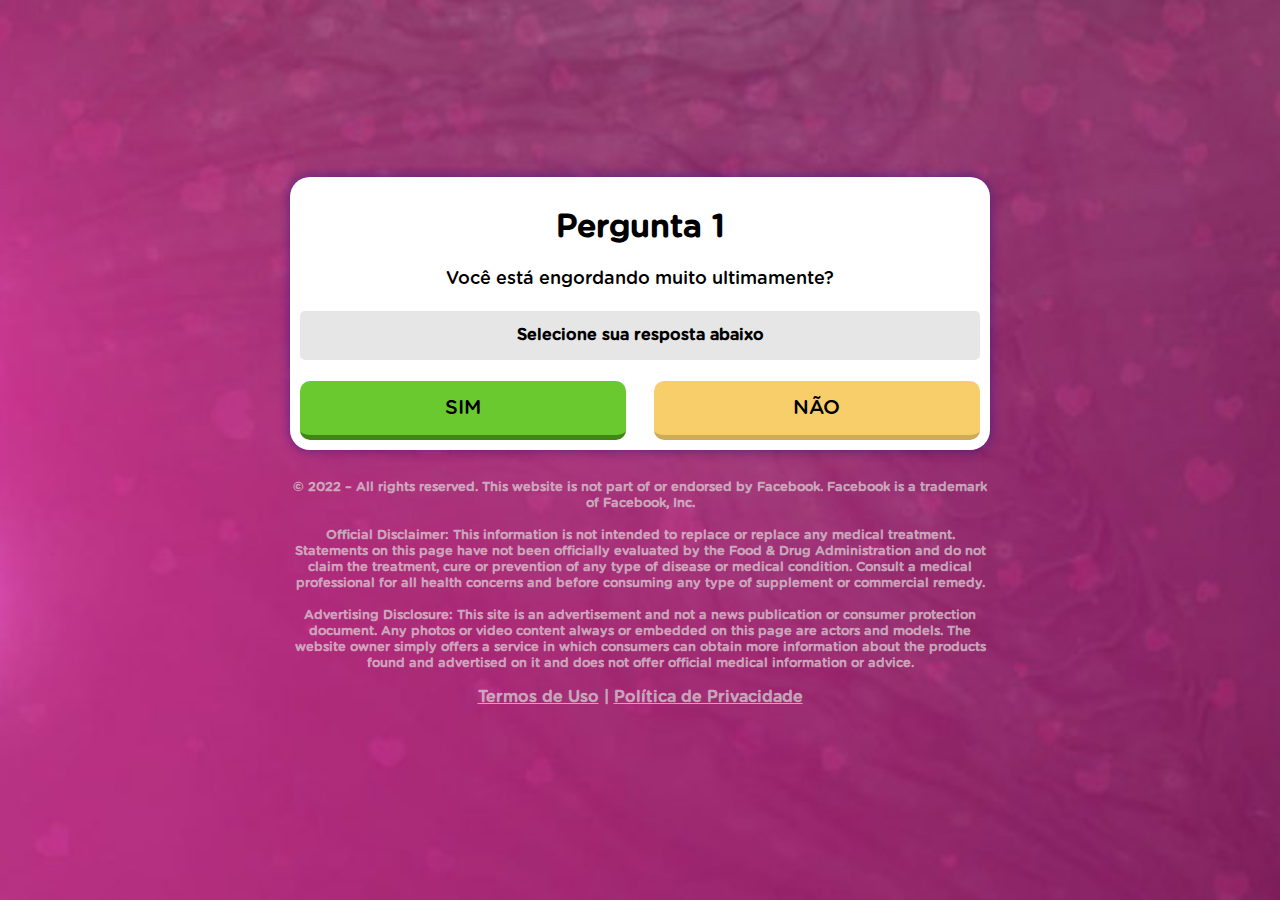
<file: perguntas-4/index.html>
<!DOCTYPE html>
<html lang="pt-br">
<head>
  <meta charset="utf-8">
  <meta name="viewport" content="width=device-width, initial-scale=1, shrink-to-fit=no">
  <meta http-equiv="X-UA-Compatible" content="ie=edge">
  <title>Tudo Certo!</title>

  <meta name="description" content="">
  <meta name="keywords" content="Feminy X">
  <meta name="robots" content="noindex, nofollow">
  <meta itemprop="name" content="Feminy X">
  <meta itemprop="description" content="">
  <meta name="og:title" content="">
  <meta name="og:description" content="">
  <meta name="og:site_name" content="">
  <meta name="og:type" content="website">

  <link rel="stylesheet" href="https://use.fontawesome.com/releases/v5.0.10/css/all.css" integrity="sha384-+d0P83n9kaQMCwj8F4RJB66tzIwOKmrdb46+porD/OvrJ+37WqIM7UoBtwHO6Nlg" crossorigin="anonymous">
  <style>
  @font-face {
    font-family: Gotham Rounded;
    src: url("font.otf") format("opentype");
  }
  *, *::before, *::after {
    box-sizing: border-box;
    font-family: Gotham Rounded;
  }
  body {
    padding: 0;
    margin: 0;
    display: flex;
    flex-direction: column;
    justify-content: center;
    align-items: center;
    width: 100vw;
    height: 100vh;
    background: url("bg-2.jpg");
    background-size: cover;
    background-repeat: no-repeat;
  }
  .container {
    width: 700px;
    max-width: 90%;
  }
  .black {
    background-color: #fff;
    padding: 10px;
    text-align: center;
    border-radius: 20px;
    box-shadow: 0 0 10px 2px rgba(56, 22, 129, 0.5);
  }
  .answer {
    display: flex;
    justify-content: space-between;
    gap: 10px;
  }
  @media (max-width: 991px) {
    body {
        margin: 0px 0;
        height: auto;
    }
    .answer {
        display: flex;
        justify-content: space-between;
        flex-flow: column;
      gap: 10px;
      width: 100%
    }
    .btn {
      border-radius: 10px;
      padding: 15px 0px;
      font-size: 25px;
      background-color: #f7ce6a;
      outline: none;
      text-decoration: none;
      color: black;
      width: 100%;
    }
  }
  .btn {
    border-radius: 10px;
    padding: 15px 0px;
    font-size: 20px;
    background-color: #f7ce6a;
    outline: none;
    text-decoration: none;
    color: black;
    min-width: 48%;
    border: none;
    border-bottom: 5px solid #CDAB58;
  }
  .yes {
    border-radius: 10px;
    padding: 15px 0;
    font-size: 20px;
    background-color: #6AC92F;
    outline: none;
    text-decoration: none;
    color: black;
    border: none;
    border-bottom: 5px solid #408615;
  }
  .black h1 {
    color: #000;
  }
  .black h4 {
    color: #000;
    background: #E6E6E6;
    border-radius: 5px;
    padding:15px 0;
  }
  .black p {
    font-size: 18px;
    color: #000;
  }
  .hide {
    display: none;
  }
  .animation {
      position: relative;
      border: none;
      border-bottom: 5px solid #408615;
  }
  .animation::before {
      content: '\f053';
      font-family: 'Font Awesome 5 Free';
      font-weight: bold;
      position: absolute;
      right: 20px;
      top: 18px;
      animation: shake 1.6s infinite
  }
  .animation::after {
      content: '\f054';
      font-family: 'Font Awesome 5 Free';
      font-weight: bold;
      position: absolute;
      left: 20px;
      top: 18px;
      animation: shake 1.6s infinite
  }
  @-webkit-keyframes shake {
    from,
    to {
      -webkit-transform: translate3d(0, 0, 0);
      transform: translate3d(0, 0, 0);
    }
    10%,
    30%,
    50%,
    70%,
    90% {
      -webkit-transform: translate3d(-10px, 0, 0);
      transform: translate3d(-10px, 0, 0);
    }
    20%,
    40%,
    60%,
    80% {
      -webkit-transform: translate3d(10px, 0, 0);
      transform: translate3d(10px, 0, 0);
    }
  }
  @keyframes shake {
    from,
    to {
      -webkit-transform: translate3d(0, 0, 0);
      transform: translate3d(0, 0, 0);
    }
    10%,
    30%,
    50%,
    70%,
    90% {
      -webkit-transform: translate3d(-10px, 0, 0);
      transform: translate3d(-10px, 0, 0);
    }
    20%,
    40%,
    60%,
    80% {
      -webkit-transform: translate3d(10px, 0, 0);
      transform: translate3d(10px, 0, 0);
    }
  }
  </style>

<script>
  !function(f,b,e,v,n,t,s)
  {if(f.fbq)return;n=f.fbq=function(){n.callMethod?
  n.callMethod.apply(n,arguments):n.queue.push(arguments)};
  if(!f._fbq)f._fbq=n;n.push=n;n.loaded=!0;n.version='2.0';
  n.queue=[];t=b.createElement(e);t.async=!0;
  t.src=v;s=b.getElementsByTagName(e)[0];
  s.parentNode.insertBefore(t,s)}(window, document,'script',
  'https://connect.facebook.net/en_US/fbevents.js');
  fbq('init', '975412919801540');
  fbq('track', 'AddToCart');
</script>
<noscript><img height="1" width="1" style="display:none"
  src="https://www.facebook.com/tr?id=975412919801540&ev=AddToCart&noscript=1"
/></noscript>

  </head>
  <div class="container" id="quest">
    <div class="black">
      <div id="step1">
        <div class="question">
          <h1>Pergunta 1</h1>
          <p>Você está engordando muito ultimamente?</p>
          <h4>Selecione sua resposta abaixo</h4>
        </div>
        <div class="answer">
          <button class="btn yes" onclick="step2()">SIM</button>
          <button class="btn" onclick="step2()">NÃO</button>
        </div>
      </div>
      <div id="step2" class="hide">
        <div class="question">
          <h1>Pergunta 2</h1>
          <p>Alguma vez você já tentou uma dieta que não deu certo?</p>
          <h4>Selecione sua resposta abaixo</h4>
        </div>
        <div class="answer">
          <button class="btn yes" onclick="step3()">SIM</button>
          <button class="btn" onclick="step3()">NÃO</button>
        </div>
      </div>
      <div id="step3" class="hide">
        <div class="question">
          <h1>Pergunta 3</h1>
          <p>Você realmente quer descobrir esse segredo nunca revelado antes?</p>
          <h4>Selecione sua resposta abaixo</h4>
        </div>
        <div class="answer">
          <button class="btn yes" onclick="step4()">SIM</button>
          <button class="btn" onclick="step4()">NÃO</button>
        </div>
      </div>
      <div id="step4" class="hide">
        <div class="question">
          <h1>Pergunta 4</h1>
          <p>O vídeo a seguir tem um limite para pouquíssimas pessoas verem ao mesmo tempo... Você pretende ver até o final?</p>
          <h4>Selecione sua resposta abaixo</h4>
        </div>
        <div class="answer">
          <button class="btn yes animation" onclick="redirect()">ACESSAR AGORA</button>
          <button class="btn" onclick="redirect()">NÃO</button>
        </div>
      </div>
    </div>
    <p style="text-align: center; font-weight: bold;color:rgba(218, 218, 218, 0.7);font-size:0.8em; margin-top:30px">© 2022 – All rights reserved. This website is not part of or endorsed by Facebook. Facebook is a trademark of Facebook, Inc.<br><br>

    Official Disclaimer: This information is not intended to replace or replace any medical treatment. Statements on this page have not been officially evaluated by the Food & Drug Administration and do not claim the treatment, cure or prevention of any type of disease or medical condition. Consult a medical professional for all health concerns and before consuming any type of supplement or commercial remedy.<br><br>

    Advertising Disclosure: This site is an advertisement and not a news publication or consumer protection document. Any photos or video content always or embedded on this page are actors and models. The website owner simply offers a service in which consumers can obtain more information about the products found and advertised on it and does not offer official medical information or advice.</p>
    <p style="text-align: center; font-weight: bold;color: rgba(218, 218, 218, 0.7);"><a href="/termos-de-uso" style="color: rgba(218, 218, 218, 0.7);">Termos de Uso</a> | <a href="/politicas-de-privacidade" style="color: rgba(218, 218, 218, 0.7);">Política de Privacidade</a></p>
  </div>
  <script>
  if(window.screen.width <= 600){
      console.log(window.screen.height);
      document.getElementById("step1")
      var square = document.getElementById("quest");
      square.style.marginTop = ((window.screen.height - 424) / 2)+'px';
  }

    function step2() {
      document.getElementById("step1").classList.add("hide")
      document.getElementById("step2").classList.remove("hide")
    }
    function step3() {
      document.getElementById("step2").classList.add("hide")
      document.getElementById("step3").classList.remove("hide")
    }
    function step4() {
      document.getElementById("step3").classList.add("hide")
      document.getElementById("step4").classList.remove("hide")
    }
    function redirect() {
        location.href = "http://queimatotaldiaria.online/";      
    }
  </script>
</body>
</html>
</file>
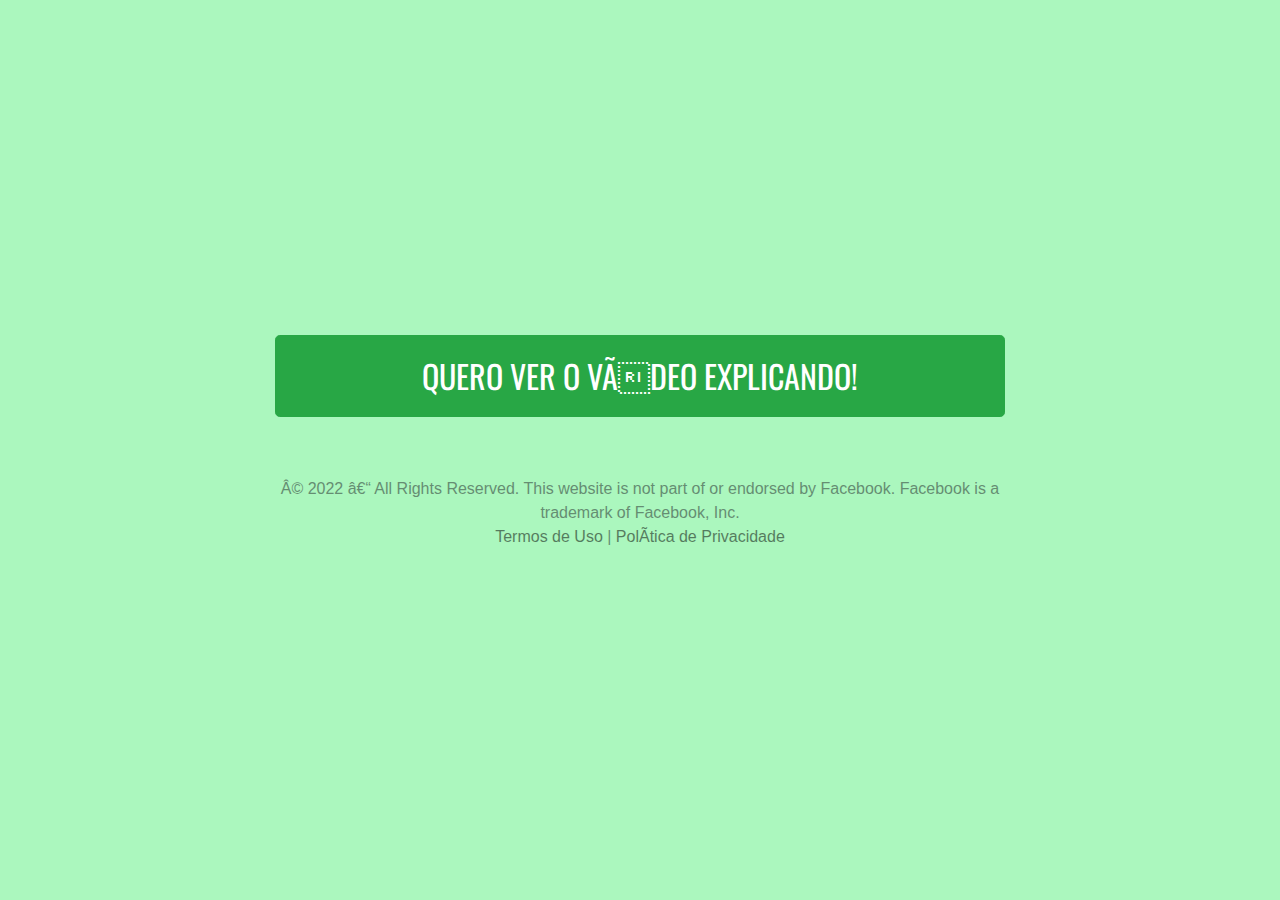
<file: pre-qtd/index.html>
<!DOCTYPE html>
<html><script id="allow-copy_script">(function agent() {
    let unlock = false
    document.addEventListener('allow_copy', (event) => {
      unlock = event.detail.unlock
    })

    const copyEvents = [
      'copy',
      'cut',
      'contextmenu',
      'selectstart',
      'mousedown',
      'mouseup',
      'mousemove',
      'keydown',
      'keypress',
      'keyup',
    ]
    const rejectOtherHandlers = (e) => {
      if (unlock) {
        e.stopPropagation()
        if (e.stopImmediatePropagation) e.stopImmediatePropagation()
      }
    }
    copyEvents.forEach((evt) => {
      document.documentElement.addEventListener(evt, rejectOtherHandlers, {
        capture: true,
      })
    })
  })()</script>
  
  <script>
  !function(f,b,e,v,n,t,s)
  {if(f.fbq)return;n=f.fbq=function(){n.callMethod?
  n.callMethod.apply(n,arguments):n.queue.push(arguments)};
  if(!f._fbq)f._fbq=n;n.push=n;n.loaded=!0;n.version='2.0';
  n.queue=[];t=b.createElement(e);t.async=!0;
  t.src=v;s=b.getElementsByTagName(e)[0];
  s.parentNode.insertBefore(t,s)}(window, document,'script',
  'https://connect.facebook.net/en_US/fbevents.js');
  fbq('init', '975412919801540');
  fbq('track', 'AddToCart');
</script>
<noscript><img height="1" width="1" style="display:none"
  src="https://www.facebook.com/tr?id=975412919801540&ev=AddToCart&noscript=1"
/></noscript>

  <head>
<meta http-equiv="Content-Type" content="text/html; charset=UTF-8">
<meta name="robots" content="noindex, nofollow">
<title>Tudo Certo!</title>
<meta name="viewport" content="width=device-width, initial-scale=1, shrink-to-fit=no">
<link rel="stylesheet" href="assets/bootstrap.min.css">
<link href="//fonts.googleapis.com/css2?family=Hammersmith+One&family=Oswald&display=swap" rel="stylesheet">
<style>
    html,
    body {
      height: 100%;
      width: 100%;
    }

    body {
      display: flex;
      align-items: center;
      justify-content: center;
      background: #abf7be;
      background-size: cover;
    }

    p a {
      color: black;
    
    }
    p {
        margin-top: 60px;
        opacity: 0.5
    }
    
    .animation-pulse {
    -webkit-animation: 1s pulse  ease-in-out alternate  infinite;
          animation: 1s pulse  ease-in-out alternate  infinite;
    }
    @keyframes pulse {
    0% {
    -webkit-transform: scale(1.05);
            transform: scale(1.05);
    box-shadow: 0 20px 20px -10px rgba(00,00,00,0.1), 0 10px 10px -5px rgba(00,00,00,0.1)
    }
    100% {
    -webkit-transform: scale(1);
            transform: scale(1);
    }
    }
  </style>
</head>
<body class="vsc-initialized">

<div class="container py-5">
<div class="row justify-content-center">
<div class="col-lg-8 text-center">
<a href="https://sabrinaborges.site/" class="btn btn-success btn-lg btn-block p-3 mb-4 animation-pulse" style="font-size: 200%; font-family: 'Oswald', sans-serif; white-space: normal;">QUERO VER O VÍDEO EXPLICANDO!</a>
<p>© 2022 – All Rights Reserved. This website is not part of or endorsed by Facebook. Facebook is a trademark of Facebook, Inc.<br>
<a href="/termos-de-uso">Termos de Uso</a> | <a href="/politicas-de-privacidade">Política de Privacidade</a></p>
</div>
</div>
</div>

</body></html>
</file>
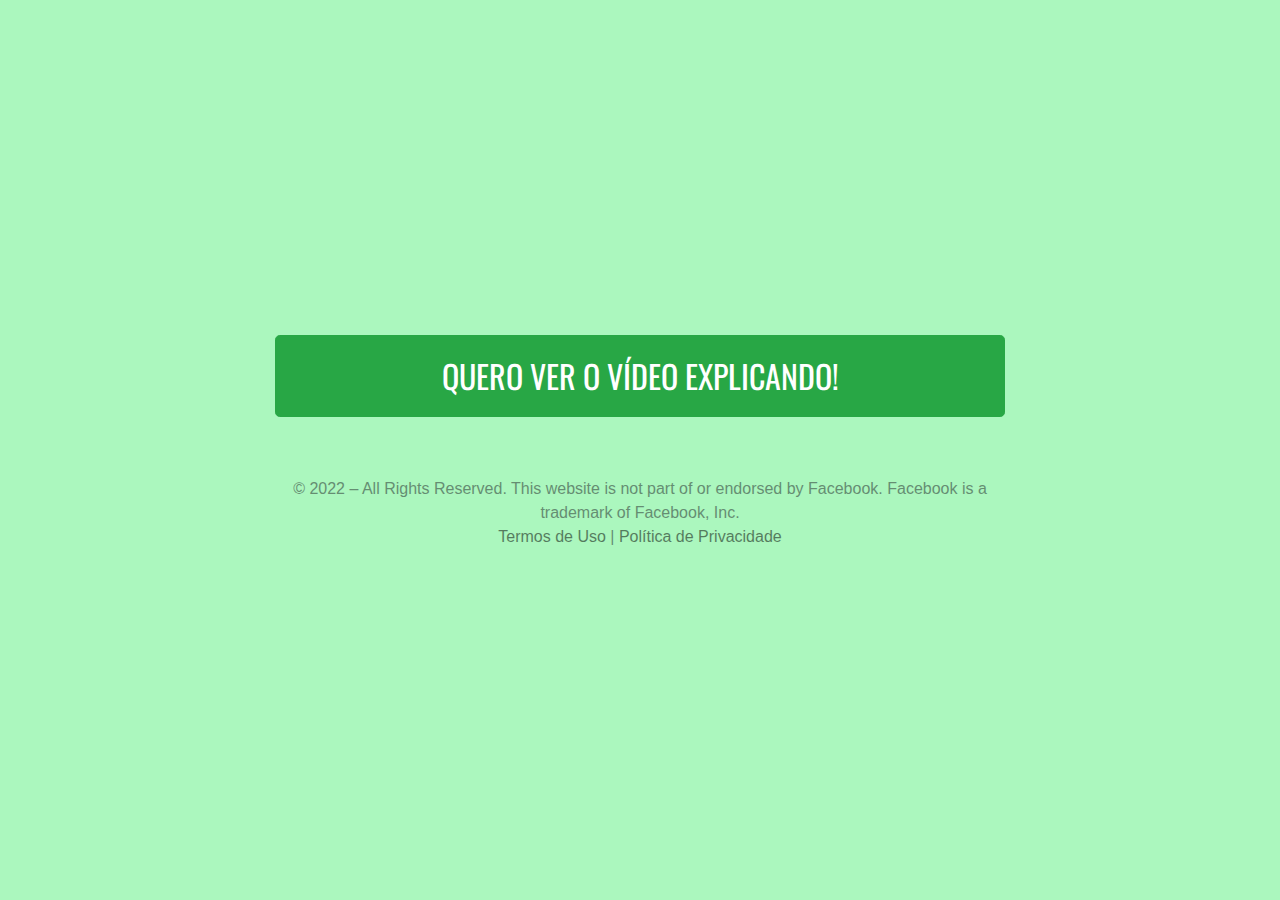
<file: qtd/index.html>
<!DOCTYPE html>
<html lang="pt-br">
<head>
  <meta charset="utf-8">
  <meta name="viewport" content="width=device-width, initial-scale=1, shrink-to-fit=no">
  <meta http-equiv="X-UA-Compatible" content="ie=edge">
  <title>Tudo Certo!</title>

  <meta name="description" content="">
  <meta name="keywords" content="Médico Revela">
  <meta itemprop="name" content="Médico Revela">
  <meta itemprop="description" content="">
  <meta name="og:title" content="">
  <meta name="og:description" content="">
  <meta name="og:site_name" content="">
  <meta name="og:type" content="website">
  
  <script>
  !function(f,b,e,v,n,t,s)
  {if(f.fbq)return;n=f.fbq=function(){n.callMethod?
  n.callMethod.apply(n,arguments):n.queue.push(arguments)};
  if(!f._fbq)f._fbq=n;n.push=n;n.loaded=!0;n.version='2.0';
  n.queue=[];t=b.createElement(e);t.async=!0;
  t.src=v;s=b.getElementsByTagName(e)[0];
  s.parentNode.insertBefore(t,s)}(window, document,'script',
  'https://connect.facebook.net/en_US/fbevents.js');
  fbq('init', '830553271666895');
  fbq('track', 'AddToCart');
</script>
<noscript><img height="1" width="1" style="display:none"
  src="https://www.facebook.com/tr?id=830553271666895&ev=AddToCart&noscript=1"
/></noscript>

<meta http-equiv="Content-Type" content="text/html; charset=UTF-8">
<title>Tudo Certo!</title>
<meta name="viewport" content="width=device-width, initial-scale=1, shrink-to-fit=no">
<link rel="stylesheet" href="assets/bootstrap.min.css">
<link href="//fonts.googleapis.com/css2?family=Hammersmith+One&family=Oswald&display=swap" rel="stylesheet">
<style>
    html,
    body {
      height: 100%;
      width: 100%;
    }

    body {
      display: flex;
      align-items: center;
      justify-content: center;
      background: #abf7be;
      background-size: cover;
    }

    p a {
      color: black;
    
    }
    p {
        margin-top: 60px;
        opacity: 0.5
    }
    
    .animation-pulse {
    -webkit-animation: 1s pulse  ease-in-out alternate  infinite;
          animation: 1s pulse  ease-in-out alternate  infinite;
    }
    @keyframes pulse {
    0% {
    -webkit-transform: scale(1.05);
            transform: scale(1.05);
    box-shadow: 0 20px 20px -10px rgba(00,00,00,0.1), 0 10px 10px -5px rgba(00,00,00,0.1)
    }
    100% {
    -webkit-transform: scale(1);
            transform: scale(1);
    }
    }
  </style>
</head>
<body class="vsc-initialized">

<div class="container py-5">
<div class="row justify-content-center">
<div class="col-lg-8 text-center">
<a href="https://sandraoliveira.site/" class="btn btn-success btn-lg btn-block p-3 mb-4 animation-pulse" style="font-size: 200%; font-family: 'Oswald', sans-serif; white-space: normal;">QUERO VER O VÍDEO EXPLICANDO!</a>
<p>© 2022 – All Rights Reserved. This website is not part of or endorsed by Facebook. Facebook is a trademark of Facebook, Inc.<br>
<a href="/termos-de-uso">Termos de Uso</a> | <a href="/politicas-de-privacidade">Política de Privacidade</a></p>
</div>
</div>
</div>

</body></html>
</file>
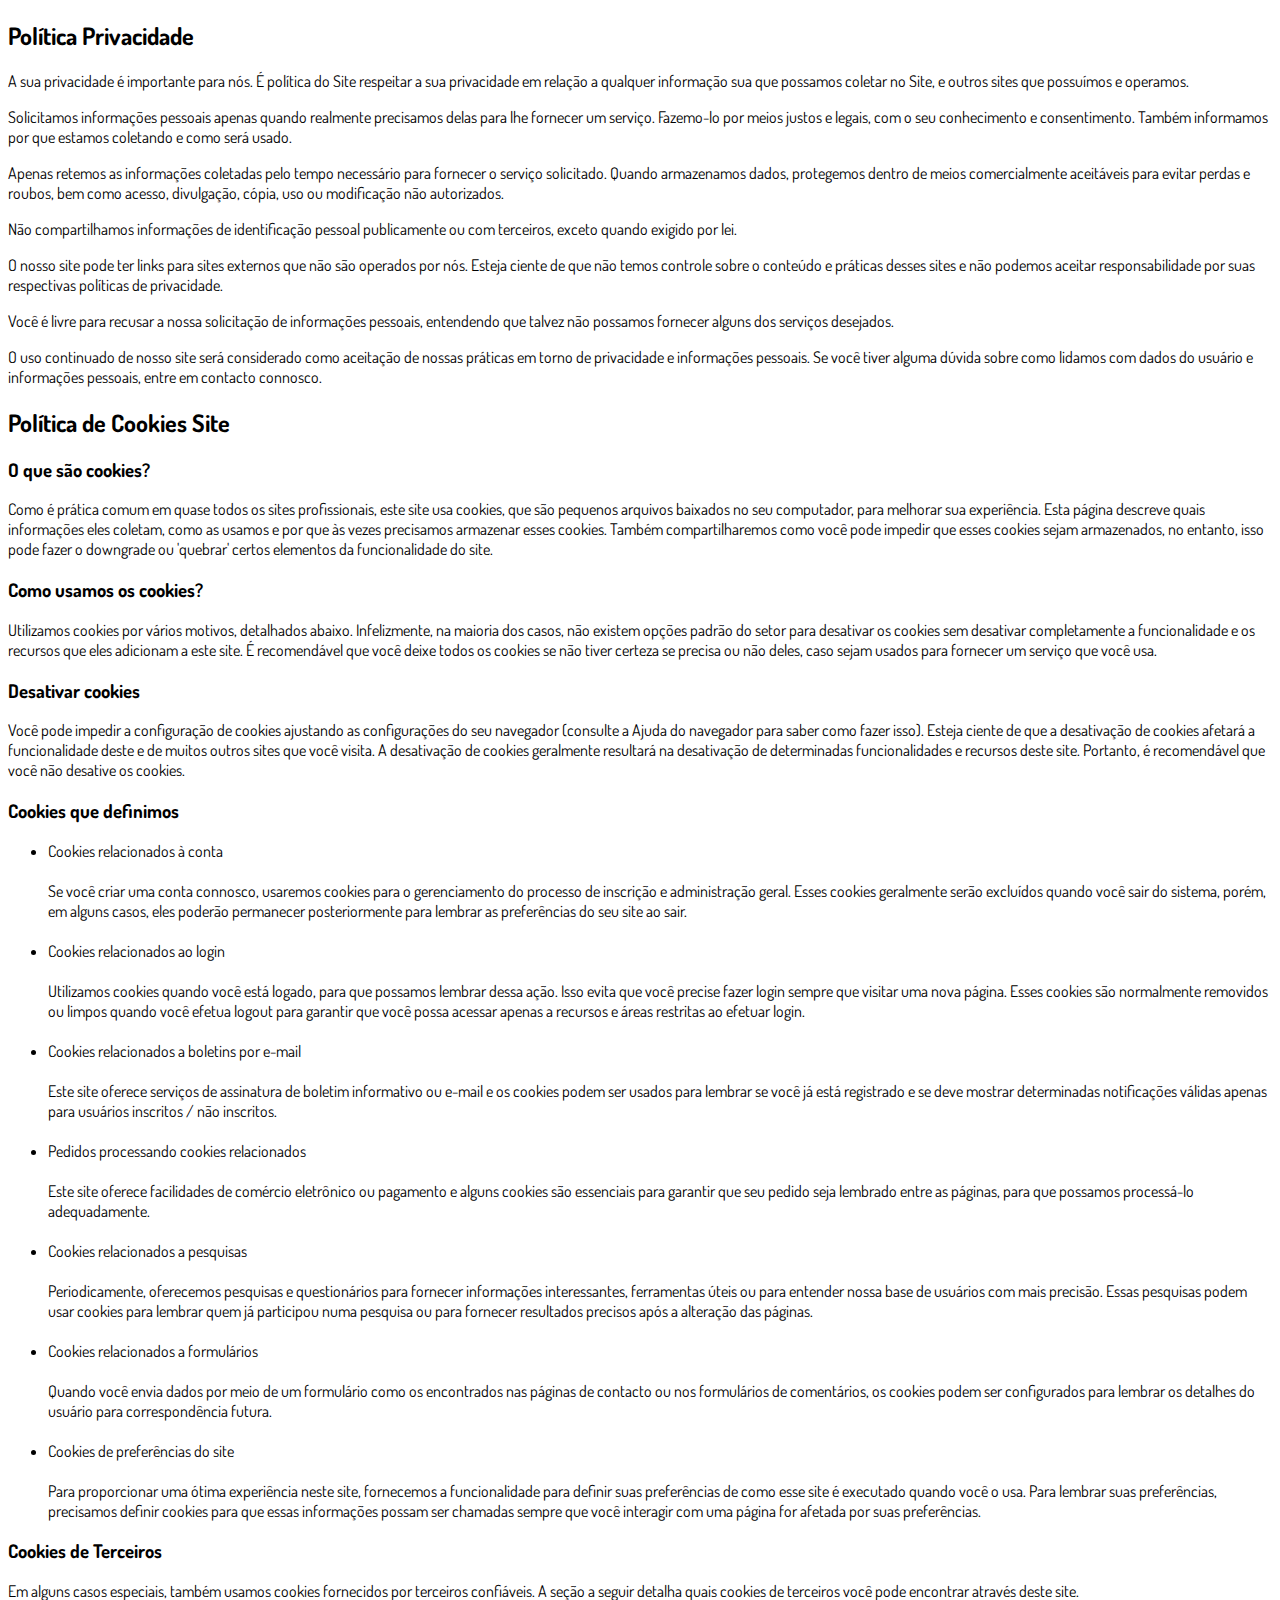
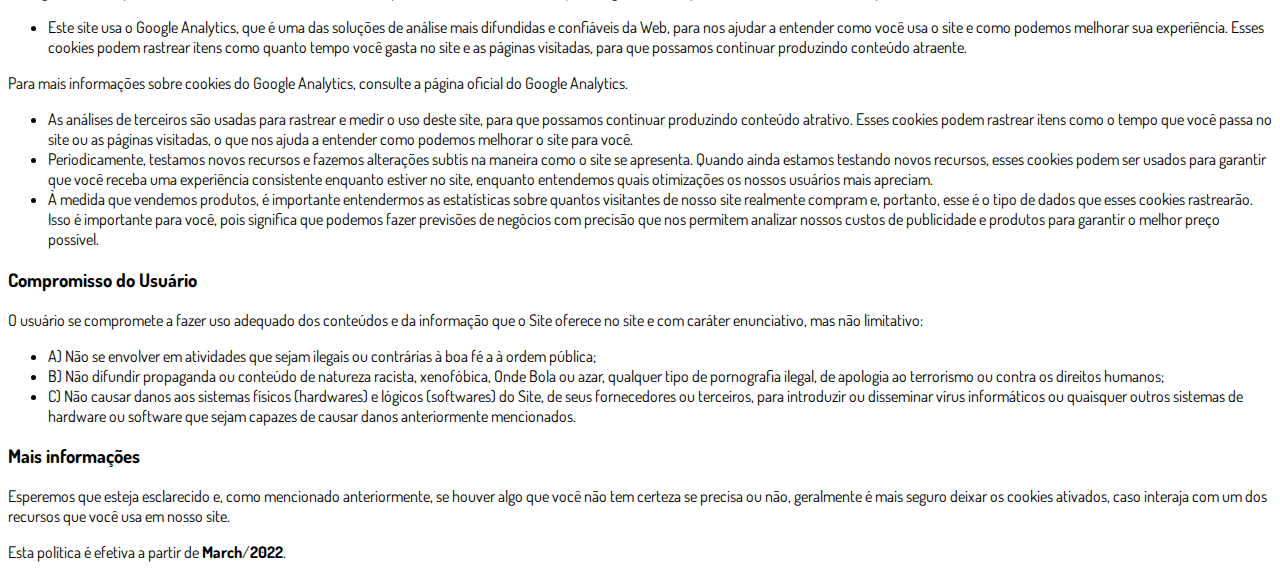
<file: politicas-de-privacidade.html>
<!DOCTYPE html>
<html lang="pt-br">
  <head>
    <meta charset="utf-8">
    <meta name="viewport" content="width=device-width, initial-scale=1, shrink-to-fit=no">
    <meta name="robots" content="noindex, nofollow">
    <link rel="stylesheet" href="https://stackpath.bootstrapcdn.com/bootstrap/4.1.3/css/bootstrap.min.css" integrity="sha384-MCw98/SFnGE8fJT3GXwEOngsV7Zt27NXFoaoApmYm81iuXoPkFOJwJ8ERdknLPMO" crossorigin="anonymous">

    <link rel="preconnect" href="https://fonts.googleapis.com">
    <link rel="preconnect" href="https://fonts.gstatic.com" crossorigin>
    <link href="https://fonts.googleapis.com/css2?family=Dosis:wght@200;300;400;500;600;700;800&display=swap" rel="stylesheet">
    
    <!-- Ícone da Página -->
    <link rel="shortcut icon" type="image/jpg" href="./assets/img/favicon.png">

    <!-- Título da Página -->
    <title>Política de Privacidade</title>
    
    <style type="text/css">
      body {
        font-family: 'Dosis', sans-serif;
      }
    </style>

  </head>
  <body>
    
    <div class="container py-5">
      <div class="row justify-content-center">
        <div class="col-lg-8">
          <h2>Política Privacidade</h2>                    <p>A sua privacidade é importante para nós. É política do Site respeitar a sua privacidade em relação a qualquer informação sua que possamos coletar no Site, e outros sites que possuímos e operamos.</p>                    <p>Solicitamos informações pessoais apenas quando realmente precisamos delas para lhe fornecer um serviço. Fazemo-lo por meios justos e legais, com o seu conhecimento e consentimento. Também informamos por que estamos coletando e como será usado.                    </p>                    <p>Apenas retemos as informações coletadas pelo tempo necessário para fornecer o serviço solicitado. Quando armazenamos dados, protegemos dentro de meios comercialmente aceitáveis ​​para evitar perdas e roubos, bem como acesso, divulgação, cópia, uso ou                        modificação não autorizados.</p>                    <p>Não compartilhamos informações de identificação pessoal publicamente ou com terceiros, exceto quando exigido por lei.</p>                    <p>O nosso site pode ter links para sites externos que não são operados por nós. Esteja ciente de que não temos controle sobre o conteúdo e práticas desses sites e não podemos aceitar responsabilidade por suas respectivas políticas de privacidade</a>.                    </p>                    <p>Você é livre para recusar a nossa solicitação de informações pessoais, entendendo que talvez não possamos fornecer alguns dos serviços desejados.</p>                    <p>O uso continuado de nosso site será considerado como aceitação de nossas práticas em torno de privacidade e informações pessoais. Se você tiver alguma dúvida sobre como lidamos com dados do usuário e informações pessoais, entre em contacto connosco.</p>                    <h2>Política de Cookies Site</h2>                    <h3>O que são cookies?</h3>                    <p>Como é prática comum em quase todos os sites profissionais, este site usa cookies, que são pequenos arquivos baixados no seu computador, para melhorar sua experiência. Esta página descreve quais informações eles coletam, como as usamos e por que às vezes                        precisamos armazenar esses cookies. Também compartilharemos como você pode impedir que esses cookies sejam armazenados, no entanto, isso pode fazer o downgrade ou 'quebrar' certos elementos da funcionalidade do site.</p>                    <h3>Como usamos os cookies?</h3>                    <p>Utilizamos cookies por vários motivos, detalhados abaixo. Infelizmente, na maioria dos casos, não existem opções padrão do setor para desativar os cookies sem desativar completamente a funcionalidade e os recursos que eles adicionam a este site. É recomendável                        que você deixe todos os cookies se não tiver certeza se precisa ou não deles, caso sejam usados ​​para fornecer um serviço que você usa.</p>                    <h3>Desativar cookies</h3>                    <p>Você pode impedir a configuração de cookies ajustando as configurações do seu navegador (consulte a Ajuda do navegador para saber como fazer isso). Esteja ciente de que a desativação de cookies afetará a funcionalidade deste e de muitos outros sites que                        você visita. A desativação de cookies geralmente resultará na desativação de determinadas funcionalidades e recursos deste site. Portanto, é recomendável que você não desative os cookies.</p>                    <h3>Cookies que definimos</h3>                    <ul>                        <li>                            Cookies relacionados à conta<br><br> Se você criar uma conta connosco, usaremos cookies para o gerenciamento do processo de inscrição e administração geral. Esses cookies geralmente serão excluídos quando você sair do sistema, porém, em alguns                            casos, eles poderão permanecer posteriormente para lembrar as preferências do seu site ao sair.<br><br>                        </li>                        <li>                            Cookies relacionados ao login<br><br> Utilizamos cookies quando você está logado, para que possamos lembrar dessa ação. Isso evita que você precise fazer login sempre que visitar uma nova página. Esses cookies são normalmente removidos ou limpos                            quando você efetua logout para garantir que você possa acessar apenas a recursos e áreas restritas ao efetuar login.<br><br>                        </li>                        <li>                            Cookies relacionados a boletins por e-mail<br><br> Este site oferece serviços de assinatura de boletim informativo ou e-mail e os cookies podem ser usados ​​para lembrar se você já está registrado e se deve mostrar determinadas notificações                            válidas apenas para usuários inscritos / não inscritos.<br><br>                        </li>                        <li>                            Pedidos processando cookies relacionados<br><br> Este site oferece facilidades de comércio eletrônico ou pagamento e alguns cookies são essenciais para garantir que seu pedido seja lembrado entre as páginas, para que possamos processá-lo adequadamente.<br><br>                        </li>                        <li>                            Cookies relacionados a pesquisas<br><br> Periodicamente, oferecemos pesquisas e questionários para fornecer informações interessantes, ferramentas úteis ou para entender nossa base de usuários com mais precisão. Essas pesquisas podem usar cookies                            para lembrar quem já participou numa pesquisa ou para fornecer resultados precisos após a alteração das páginas.<br><br>                        </li>                        <li>                            Cookies relacionados a formulários<br><br> Quando você envia dados por meio de um formulário como os encontrados nas páginas de contacto ou nos formulários de comentários, os cookies podem ser configurados para lembrar os detalhes do usuário                            para correspondência futura.<br><br>                        </li>                        <li>                            Cookies de preferências do site<br><br> Para proporcionar uma ótima experiência neste site, fornecemos a funcionalidade para definir suas preferências de como esse site é executado quando você o usa. Para lembrar suas preferências, precisamos                            definir cookies para que essas informações possam ser chamadas sempre que você interagir com uma página for afetada por suas preferências.<br>                        </li>                    </ul>                    <h3>Cookies de Terceiros</h3>                    <p>Em alguns casos especiais, também usamos cookies fornecidos por terceiros confiáveis. A seção a seguir detalha quais cookies de terceiros você pode encontrar através deste site.</p>                    <ul>                        <li>                            Este site usa o Google Analytics, que é uma das soluções de análise mais difundidas e confiáveis ​​da Web, para nos ajudar a entender como você usa o site e como podemos melhorar sua experiência. Esses cookies podem rastrear itens como quanto tempo                            você gasta no site e as páginas visitadas, para que possamos continuar produzindo conteúdo atraente.                        </li>                    </ul>                    <p>Para mais informações sobre cookies do Google Analytics, consulte a página oficial do Google Analytics.</p>                    <ul>                        <li>                            As análises de terceiros são usadas para rastrear e medir o uso deste site, para que possamos continuar produzindo conteúdo atrativo. Esses cookies podem rastrear itens como o tempo que você passa no site ou as páginas visitadas, o que nos ajuda a entender                            como podemos melhorar o site para você.</li>                        <li>                            Periodicamente, testamos novos recursos e fazemos alterações subtis na maneira como o site se apresenta. Quando ainda estamos testando novos recursos, esses cookies podem ser usados ​​para garantir que você receba uma experiência consistente enquanto                            estiver no site, enquanto entendemos quais otimizações os nossos usuários mais apreciam.</li>                        <li>                            À medida que vendemos produtos, é importante entendermos as estatísticas sobre quantos visitantes de nosso site realmente compram e, portanto, esse é o tipo de dados que esses cookies rastrearão. Isso é importante para você, pois significa que podemos                            fazer previsões de negócios com precisão que nos permitem analizar nossos custos de publicidade e produtos para garantir o melhor preço possível.</li>                                            </ul>                    <h3>Compromisso do Usuário</h3>                                <p>O usuário se compromete a fazer uso adequado dos conteúdos e da informação que o Site oferece no site e com caráter enunciativo, mas não limitativo:</p>                                        <ul>                        <li>A) Não se envolver em atividades que sejam ilegais ou contrárias à boa fé a à ordem pública;</li>                        <li>B) Não difundir propaganda ou conteúdo de natureza racista, xenofóbica, <a style='color: inherit !important; text-decoration:none !important;' href='https://ondeapostar.pt/onde-da-a-bola/'>Onde Bola</a> ou azar, qualquer tipo de pornografia ilegal, de apologia ao terrorismo ou contra os direitos humanos;</li>                        <li>C) Não causar danos aos sistemas físicos (hardwares) e lógicos (softwares) do Site, de seus fornecedores ou terceiros, para introduzir ou disseminar vírus informáticos ou quaisquer outros sistemas de hardware ou software que sejam capazes de causar danos anteriormente mencionados.</li>                    </ul>                                        <h3>Mais informações</h3>                    <p>Esperemos que esteja esclarecido e, como mencionado anteriormente, se houver algo que você não tem certeza se precisa ou não, geralmente é mais seguro deixar os cookies ativados, caso interaja com um dos recursos que você usa em nosso site.</p>                    <p>Esta política é efetiva a partir de <strong>March</strong>/<strong>2022</strong>.</p>
        </div>
      </div>
    </div>

    <script src="https://code.jquery.com/jquery-3.3.1.slim.min.js" integrity="sha384-q8i/X+965DzO0rT7abK41JStQIAqVgRVzpbzo5smXKp4YfRvH+8abtTE1Pi6jizo" crossorigin="anonymous"></script>
    <script src="https://cdnjs.cloudflare.com/ajax/libs/popper.js/1.14.3/umd/popper.min.js" integrity="sha384-ZMP7rVo3mIykV+2+9J3UJ46jBk0WLaUAdn689aCwoqbBJiSnjAK/l8WvCWPIPm49" crossorigin="anonymous"></script>
    <script src="https://stackpath.bootstrapcdn.com/bootstrap/4.1.3/js/bootstrap.min.js" integrity="sha384-ChfqqxuZUCnJSK3+MXmPNIyE6ZbWh2IMqE241rYiqJxyMiZ6OW/JmZQ5stwEULTy" crossorigin="anonymous"></script>
  </body>
</html>
</file>
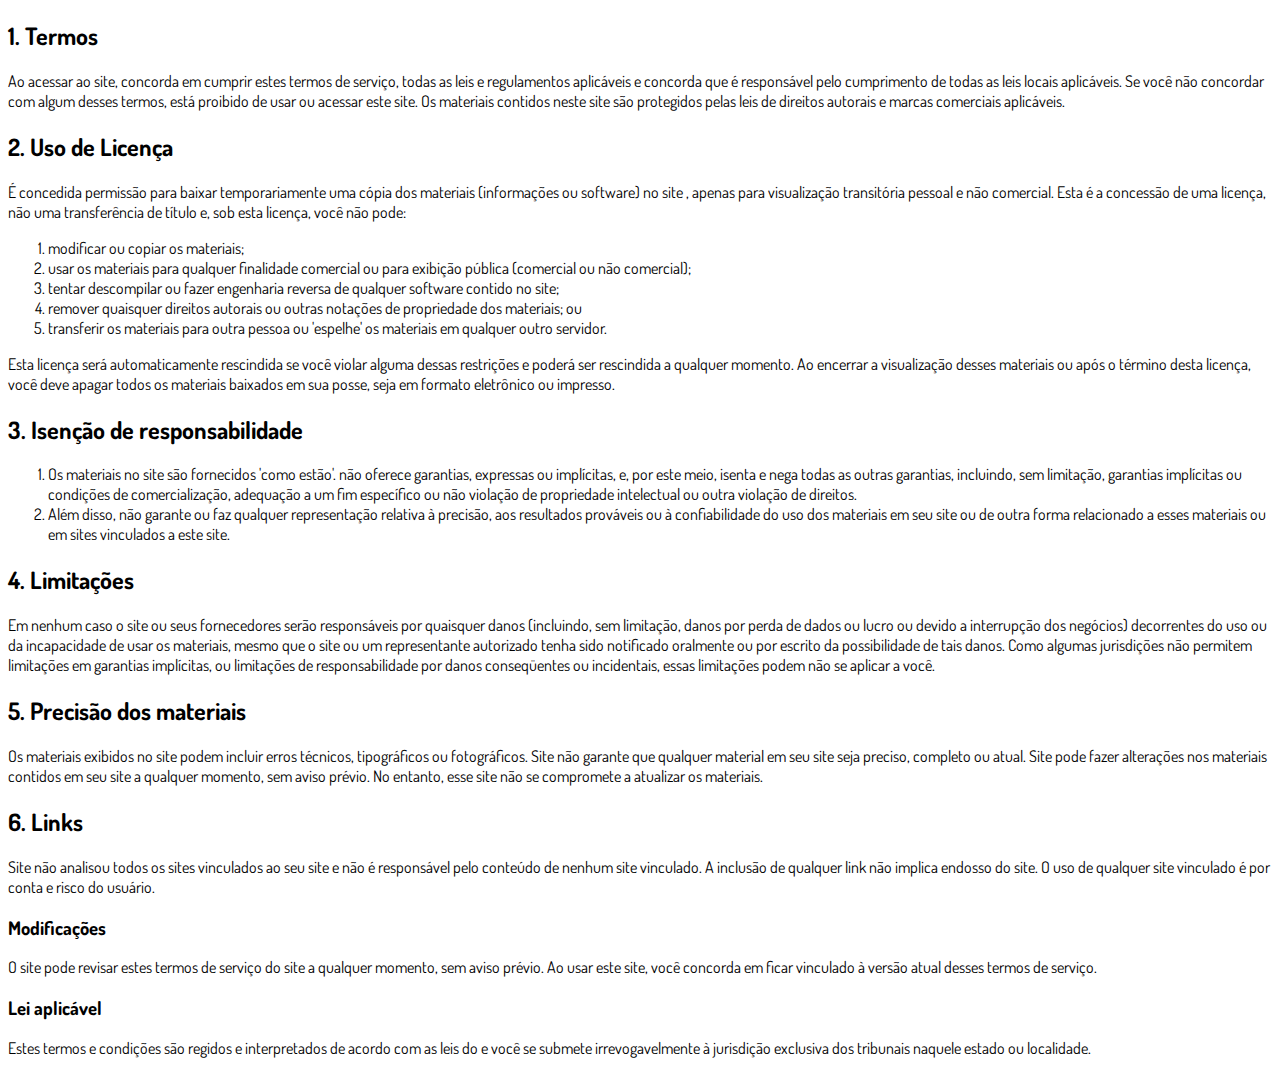
<file: termos-de-uso.html>
<!DOCTYPE html>
<html lang="pt-br">
  <head>
    <meta charset="utf-8">
    <meta name="viewport" content="width=device-width, initial-scale=1, shrink-to-fit=no">
    <meta name="robots" content="noindex, nofollow">
    <link rel="stylesheet" href="https://stackpath.bootstrapcdn.com/bootstrap/4.1.3/css/bootstrap.min.css" integrity="sha384-MCw98/SFnGE8fJT3GXwEOngsV7Zt27NXFoaoApmYm81iuXoPkFOJwJ8ERdknLPMO" crossorigin="anonymous">

    <link rel="preconnect" href="https://fonts.googleapis.com">
    <link rel="preconnect" href="https://fonts.gstatic.com" crossorigin>
    <link href="https://fonts.googleapis.com/css2?family=Dosis:wght@200;300;400;500;600;700;800&display=swap" rel="stylesheet">
    
    <!-- Ícone da Página -->
    <link rel="shortcut icon" type="image/jpg" href="./assets/img/favicon.png">

    <!-- Título da Página -->
    <title>Termos de Uso</title>
    
    <style type="text/css">
      body {
        font-family: 'Dosis', sans-serif;
      }
    </style>

  </head>
  <body>
    
    <div class="container py-5">
      <div class="row justify-content-center">
        <div class="col-lg-8">
          <h2>1. Termos</h2>            <p>Ao acessar ao site, concorda em cumprir estes termos de serviço, todas as leis e regulamentos aplicáveis ​​e concorda que é responsável pelo cumprimento de todas as leis locais aplicáveis. Se você não concordar com algum                desses termos, está proibido de usar ou acessar este site. Os materiais contidos neste site são protegidos pelas leis de direitos autorais e marcas comerciais aplicáveis.</p>            <h2>2. Uso de Licença</h2>            <p>É concedida permissão para baixar temporariamente uma cópia dos materiais (informações ou software) no site , apenas para visualização transitória pessoal e não comercial. Esta é a concessão de uma licença, não uma transferência de título e,                sob esta licença, você não pode: </p>            <ol>            <li>modificar ou copiar os materiais;  </li>            <li>usar os materiais para qualquer finalidade comercial ou para exibição pública (comercial ou não comercial);  </li>            <li>tentar descompilar ou fazer engenharia reversa de qualquer software contido no site;  </li>            <li>remover quaisquer direitos autorais ou outras notações de propriedade dos materiais; ou  </li>            <li>transferir os materiais para outra pessoa ou 'espelhe' os materiais em qualquer outro servidor.</li>            </ol>            <p>Esta licença será automaticamente rescindida se você violar alguma dessas restrições e poderá ser rescindida a qualquer momento. Ao encerrar a visualização desses materiais ou após o término desta licença, você deve apagar todos os materiais                baixados em sua posse, seja em formato eletrônico ou impresso.</p>            <h2>3. Isenção de responsabilidade</h2>            <ol>            <li>Os materiais no site são fornecidos 'como estão'.  não oferece garantias, expressas ou implícitas, e, por este meio, isenta e nega todas as outras garantias, incluindo, sem limitação, garantias implícitas ou condições de comercialização,            adequação a um fim específico ou não violação de propriedade intelectual ou outra violação de direitos. </li>            <li>Além disso, não garante ou faz qualquer representação relativa à precisão, aos resultados prováveis ​​ou à confiabilidade do uso dos            materiais em seu site ou de outra forma relacionado a esses materiais ou em sites vinculados a este site.</li>            </ol>            <h2>4. Limitações</h2>            <p>Em nenhum caso o site ou seus fornecedores serão responsáveis ​​por quaisquer danos (incluindo, sem limitação, danos por perda de dados ou lucro ou devido a interrupção dos negócios) decorrentes do uso ou da incapacidade de usar os materiais,                mesmo que o site ou um representante autorizado tenha sido notificado oralmente ou por escrito da possibilidade de tais danos. Como algumas jurisdições não permitem limitações em garantias implícitas, ou limitações de responsabilidade                por danos conseqüentes ou incidentais, essas limitações podem não se aplicar a você.</p>            <h2>5. Precisão dos materiais</h2>            <p>Os materiais exibidos no site podem incluir erros técnicos, tipográficos ou fotográficos. Site não garante que qualquer material em seu site seja preciso, completo ou atual.  Site pode fazer alterações nos materiais contidos em seu                site a qualquer momento, sem aviso prévio. No entanto,  esse site não se compromete a atualizar os materiais.</p>            <h2>6. Links</h2>            <p> Site não analisou todos os sites vinculados ao seu site e não é responsável pelo conteúdo de nenhum site vinculado. A inclusão de qualquer link não implica endosso do site. O uso de qualquer site vinculado é por conta e risco do usuário.</p>            </p>            <h3>Modificações</h3>            <p> O site pode revisar estes termos de serviço do site a qualquer momento, sem aviso prévio. Ao usar este site, você concorda em ficar vinculado à versão atual desses termos de serviço.</p>            <h3>Lei aplicável</h3>            <p>Estes termos e condições são regidos e interpretados de acordo com as leis do  e você se submete irrevogavelmente à jurisdição exclusiva dos tribunais naquele estado ou localidade.</p>
        </div>
      </div>
    </div>

    <script src="https://code.jquery.com/jquery-3.3.1.slim.min.js" integrity="sha384-q8i/X+965DzO0rT7abK41JStQIAqVgRVzpbzo5smXKp4YfRvH+8abtTE1Pi6jizo" crossorigin="anonymous"></script>
    <script src="https://cdnjs.cloudflare.com/ajax/libs/popper.js/1.14.3/umd/popper.min.js" integrity="sha384-ZMP7rVo3mIykV+2+9J3UJ46jBk0WLaUAdn689aCwoqbBJiSnjAK/l8WvCWPIPm49" crossorigin="anonymous"></script>
    <script src="https://stackpath.bootstrapcdn.com/bootstrap/4.1.3/js/bootstrap.min.js" integrity="sha384-ChfqqxuZUCnJSK3+MXmPNIyE6ZbWh2IMqE241rYiqJxyMiZ6OW/JmZQ5stwEULTy" crossorigin="anonymous"></script>
  </body>
</html>
</file>
